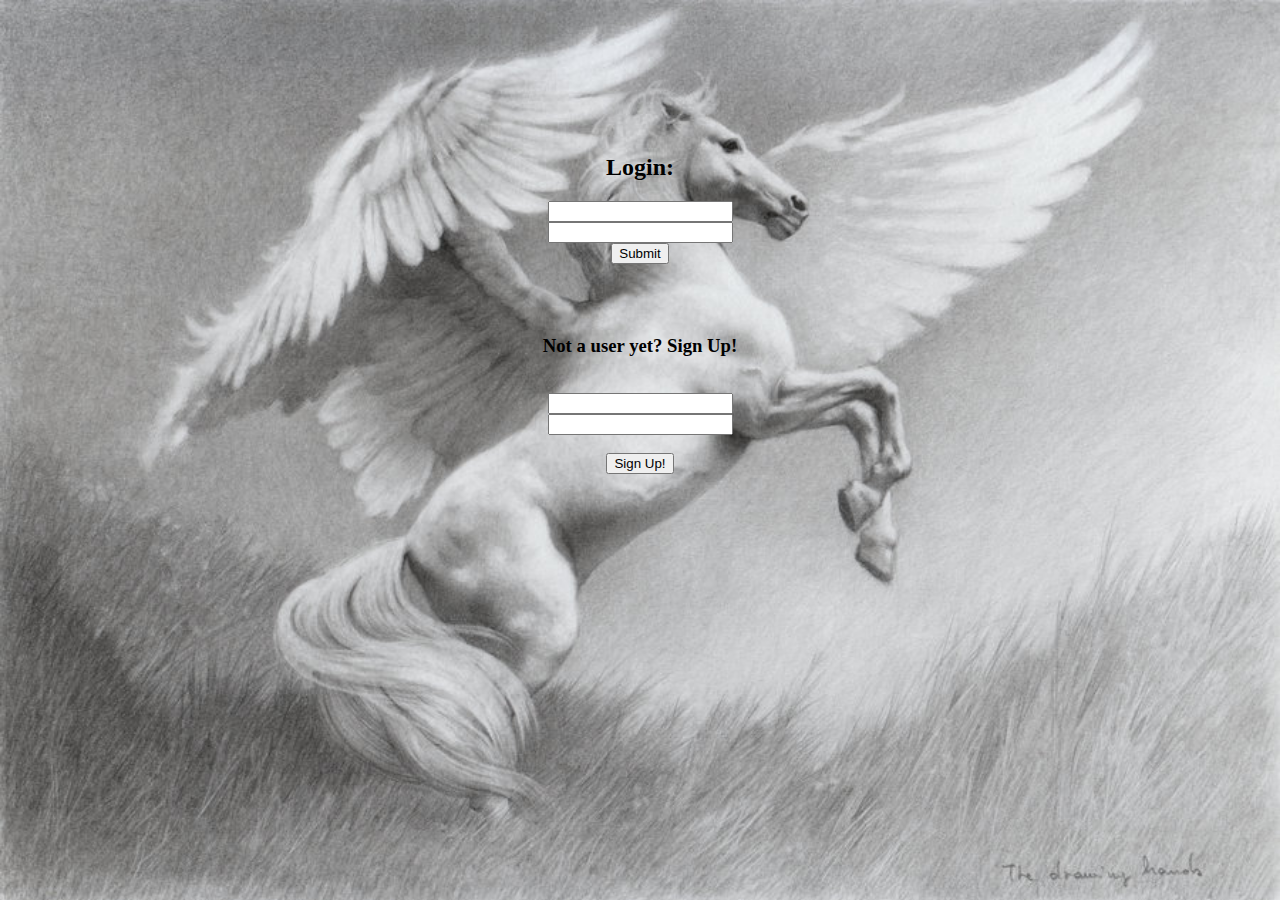
<file: project/index.html>
<html>
<title>Ashwa Racing</title>
<style>
body {background-image:url('bg1.jpg');
background-repeat:no-repeat;
  background-size: 100%;}

</style>
<center>
	<br><br><br><br><br><br><br>
<h2>Login:</h2>
</center>
<div align = "center">

<form action="login.php" method="post">
<input type = "text " name ="user"></input><br>
<input type = "password" name = "pass"></input><br>
<input type= "Submit" name ="Submit"></input>
</div>
</form>
<br><br>
<center>
<h3>Not a user yet? Sign Up!</h3>
</center> 
<form action="create.php" method ="post">
	<br>
	<div align="center">
	<input type="text" name ="user"></input>
	<br>
	<input type="password" name ="pass"></input>
	<br>
</div>
	<div align="center">

	<br>
	<input type="Submit" value = "Sign Up!"></input><br>
</div>
</html>
</file>
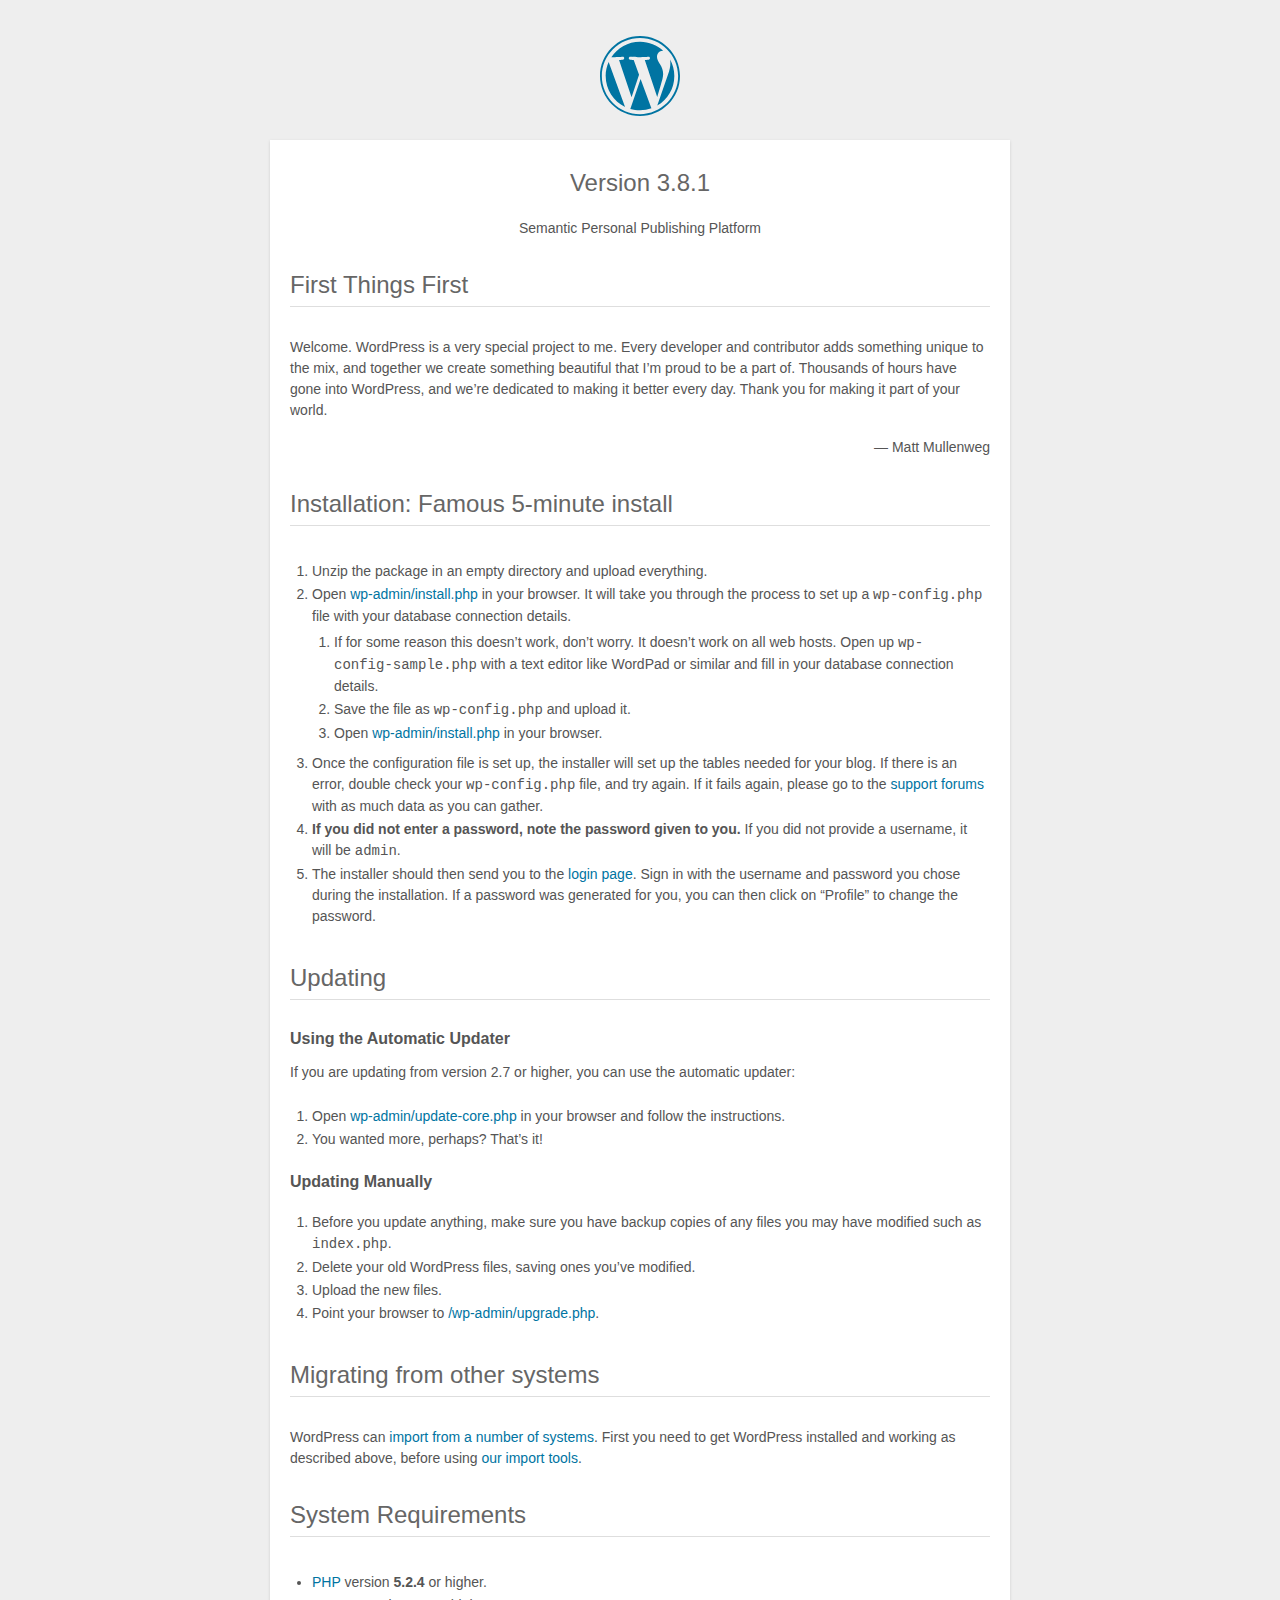
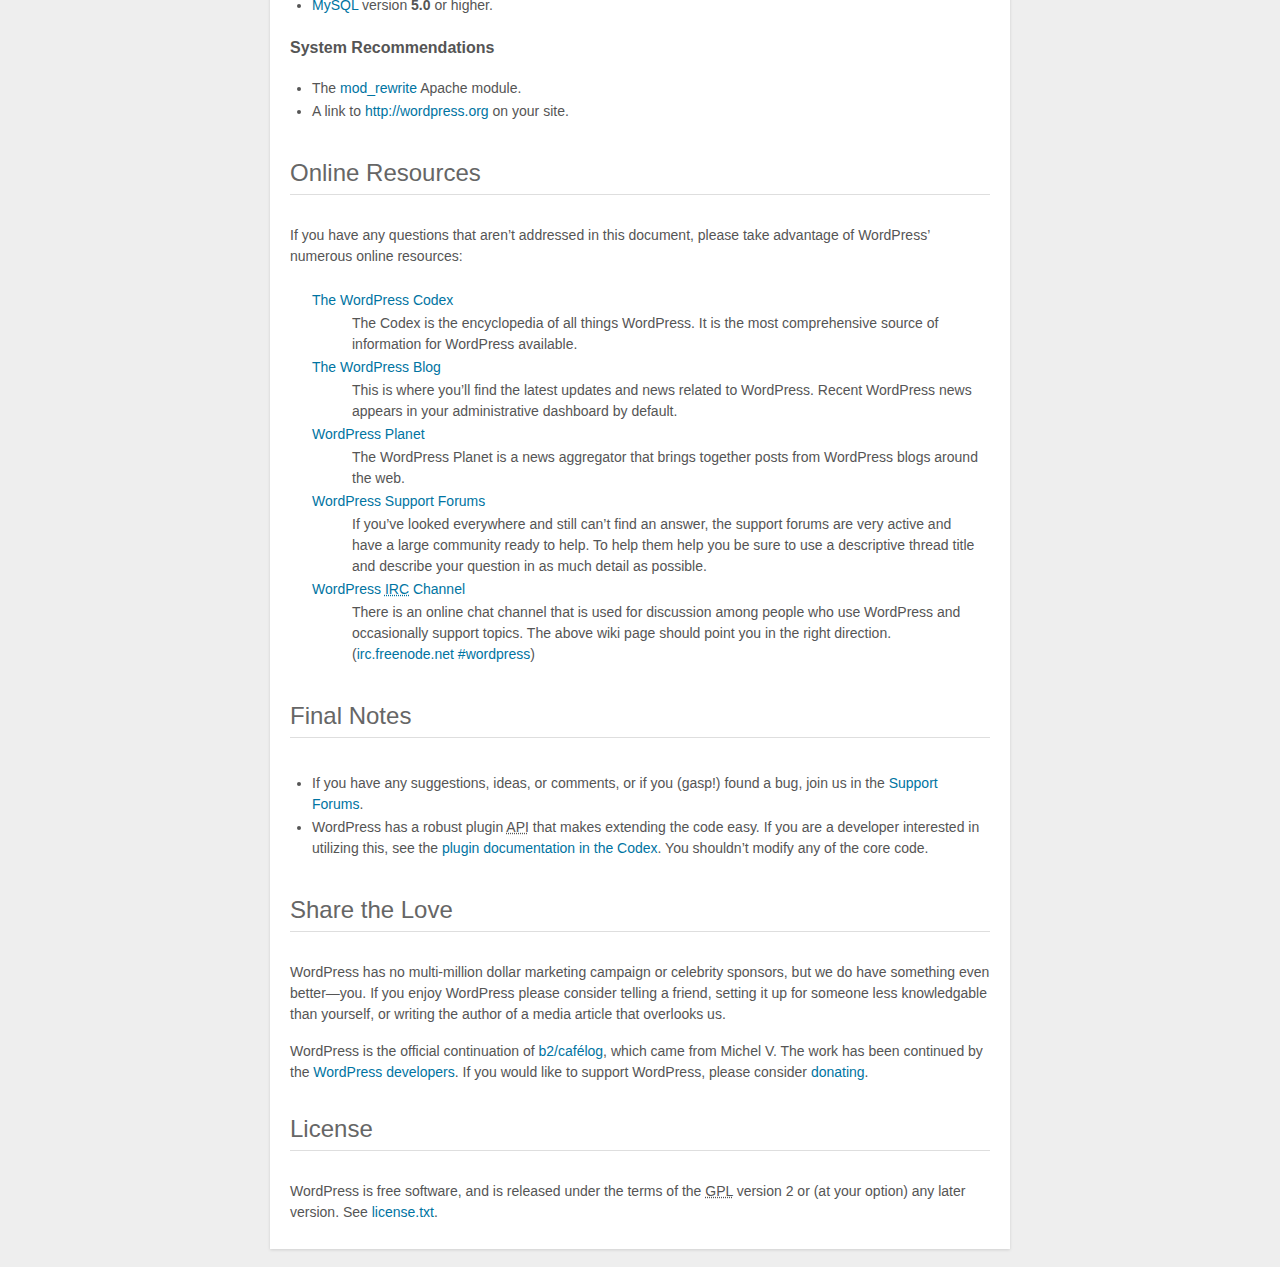
<file: project/readme.html>
<!DOCTYPE html>
<html>
<head>
	<meta name="viewport" content="width=device-width" />
	<meta http-equiv="Content-Type" content="text/html; charset=utf-8" />
	<title>WordPress &#8250; ReadMe</title>
	<link rel="stylesheet" href="wp-admin/css/install.css?ver=20100228" type="text/css" />
</head>
<body>
<h1 id="logo">
	<a href="http://wordpress.org/"><img alt="WordPress" src="wp-admin/images/wordpress-logo.png" /></a>
	<br /> Version 3.8.1
</h1>
<p style="text-align: center">Semantic Personal Publishing Platform</p>

<h1>First Things First</h1>
<p>Welcome. WordPress is a very special project to me. Every developer and contributor adds something unique to the mix, and together we create something beautiful that I&#8217;m proud to be a part of. Thousands of hours have gone into WordPress, and we&#8217;re dedicated to making it better every day. Thank you for making it part of your world.</p>
<p style="text-align: right">&#8212; Matt Mullenweg</p>

<h1>Installation: Famous 5-minute install</h1>
<ol>
	<li>Unzip the package in an empty directory and upload everything.</li>
	<li>Open <span class="file"><a href="wp-admin/install.php">wp-admin/install.php</a></span> in your browser. It will take you through the process to set up a <code>wp-config.php</code> file with your database connection details.
		<ol>
			<li>If for some reason this doesn&#8217;t work, don&#8217;t worry. It doesn&#8217;t work on all web hosts. Open up <code>wp-config-sample.php</code> with a text editor like WordPad or similar and fill in your database connection details.</li>
			<li>Save the file as <code>wp-config.php</code> and upload it.</li>
			<li>Open <span class="file"><a href="wp-admin/install.php">wp-admin/install.php</a></span> in your browser.</li>
		</ol>
	</li>
	<li>Once the configuration file is set up, the installer will set up the tables needed for your blog. If there is an error, double check your <code>wp-config.php</code> file, and try again. If it fails again, please go to the <a href="http://wordpress.org/support/" title="WordPress support">support forums</a> with as much data as you can gather.</li>
	<li><strong>If you did not enter a password, note the password given to you.</strong> If you did not provide a username, it will be <code>admin</code>.</li>
	<li>The installer should then send you to the <a href="wp-login.php">login page</a>. Sign in with the username and password you chose during the installation. If a password was generated for you, you can then click on &#8220;Profile&#8221; to change the password.</li>
</ol>

<h1>Updating</h1>
<h2>Using the Automatic Updater</h2>
<p>If you are updating from version 2.7 or higher, you can use the automatic updater:</p>
<ol>
	<li>Open <span class="file"><a href="wp-admin/update-core.php">wp-admin/update-core.php</a></span> in your browser and follow the instructions.</li>
	<li>You wanted more, perhaps? That&#8217;s it!</li>
</ol>

<h2>Updating Manually</h2>
<ol>
	<li>Before you update anything, make sure you have backup copies of any files you may have modified such as <code>index.php</code>.</li>
	<li>Delete your old WordPress files, saving ones you&#8217;ve modified.</li>
	<li>Upload the new files.</li>
	<li>Point your browser to <span class="file"><a href="wp-admin/upgrade.php">/wp-admin/upgrade.php</a>.</span></li>
</ol>

<h1>Migrating from other systems</h1>
<p>WordPress can <a href="http://codex.wordpress.org/Importing_Content">import from a number of systems</a>. First you need to get WordPress installed and working as described above, before using <a href="wp-admin/import.php" title="Import to WordPress">our import tools</a>.</p>

<h1>System Requirements</h1>
<ul>
	<li><a href="http://php.net/">PHP</a> version <strong>5.2.4</strong> or higher.</li>
	<li><a href="http://www.mysql.com/">MySQL</a> version <strong>5.0</strong> or higher.</li>
</ul>

<h2>System Recommendations</h2>
<ul>
	<li>The <a href="http://httpd.apache.org/docs/2.2/mod/mod_rewrite.html">mod_rewrite</a> Apache module.</li>
	<li>A link to <a href="http://wordpress.org/">http://wordpress.org</a> on your site.</li>
</ul>

<h1>Online Resources</h1>
<p>If you have any questions that aren&#8217;t addressed in this document, please take advantage of WordPress&#8217; numerous online resources:</p>
<dl>
	<dt><a href="http://codex.wordpress.org/">The WordPress Codex</a></dt>
		<dd>The Codex is the encyclopedia of all things WordPress. It is the most comprehensive source of information for WordPress available.</dd>
	<dt><a href="http://wordpress.org/news/">The WordPress Blog</a></dt>
		<dd>This is where you&#8217;ll find the latest updates and news related to WordPress. Recent WordPress news appears in your administrative dashboard by default.</dd>
	<dt><a href="http://planet.wordpress.org/">WordPress Planet</a></dt>
		<dd>The WordPress Planet is a news aggregator that brings together posts from WordPress blogs around the web.</dd>
	<dt><a href="http://wordpress.org/support/">WordPress Support Forums</a></dt>
		<dd>If you&#8217;ve looked everywhere and still can&#8217;t find an answer, the support forums are very active and have a large community ready to help. To help them help you be sure to use a descriptive thread title and describe your question in as much detail as possible.</dd>
	<dt><a href="http://codex.wordpress.org/IRC">WordPress <abbr title="Internet Relay Chat">IRC</abbr> Channel</a></dt>
		<dd>There is an online chat channel that is used for discussion among people who use WordPress and occasionally support topics. The above wiki page should point you in the right direction. (<a href="irc://irc.freenode.net/wordpress">irc.freenode.net #wordpress</a>)</dd>
</dl>

<h1>Final Notes</h1>
<ul>
	<li>If you have any suggestions, ideas, or comments, or if you (gasp!) found a bug, join us in the <a href="http://wordpress.org/support/">Support Forums</a>.</li>
	<li>WordPress has a robust plugin <abbr title="application programming interface">API</abbr> that makes extending the code easy. If you are a developer interested in utilizing this, see the <a href="http://codex.wordpress.org/Plugin_API" title="WordPress plugin API">plugin documentation in the Codex</a>. You shouldn&#8217;t modify any of the core code.</li>
</ul>

<h1>Share the Love</h1>
<p>WordPress has no multi-million dollar marketing campaign or celebrity sponsors, but we do have something even better&#8212;you. If you enjoy WordPress please consider telling a friend, setting it up for someone less knowledgable than yourself, or writing the author of a media article that overlooks us.</p>

<p>WordPress is the official continuation of <a href="http://cafelog.com/">b2/caf&#233;log</a>, which came from Michel V. The work has been continued by the <a href="http://wordpress.org/about/">WordPress developers</a>. If you would like to support WordPress, please consider <a href="http://wordpress.org/donate/" title="Donate to WordPress">donating</a>.</p>

<h1>License</h1>
<p>WordPress is free software, and is released under the terms of the <abbr title="GNU General Public License">GPL</abbr> version 2 or (at your option) any later version. See <a href="license.txt">license.txt</a>.</p>

</body>
</html>
</file>
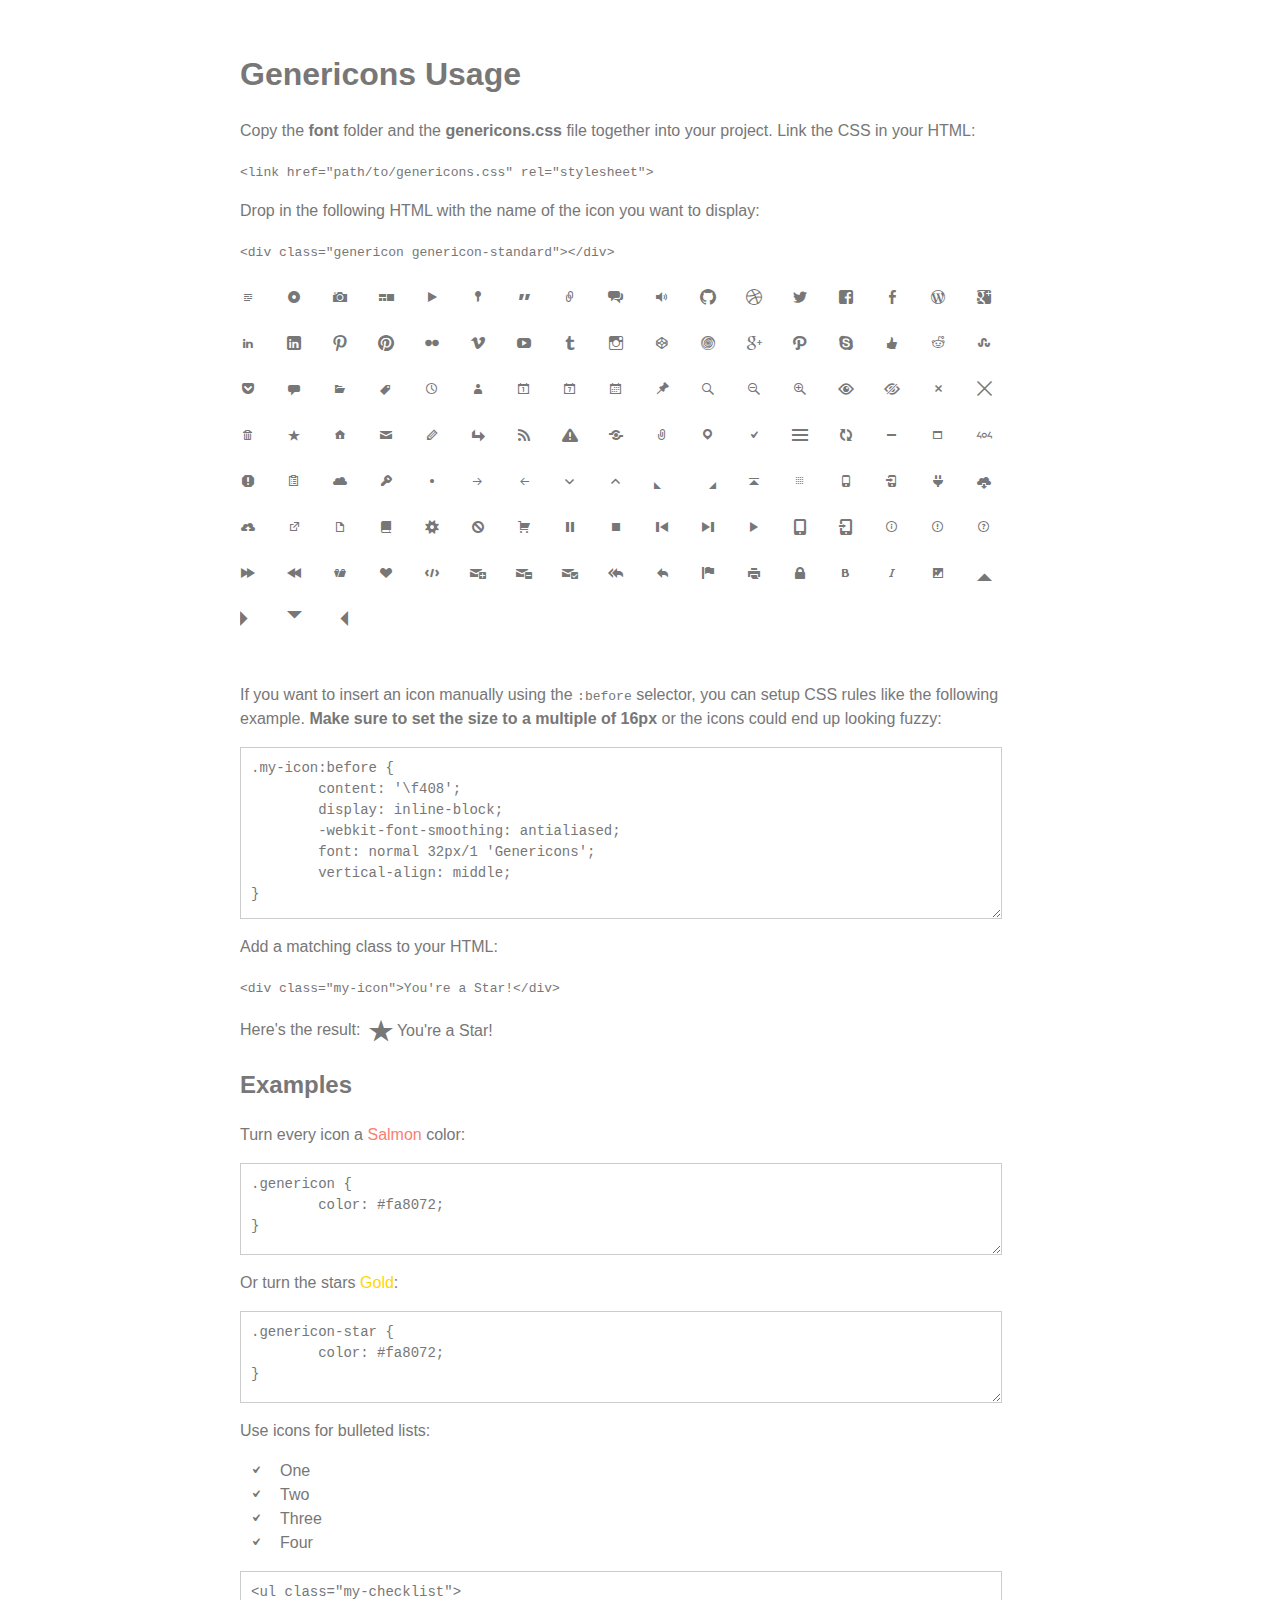
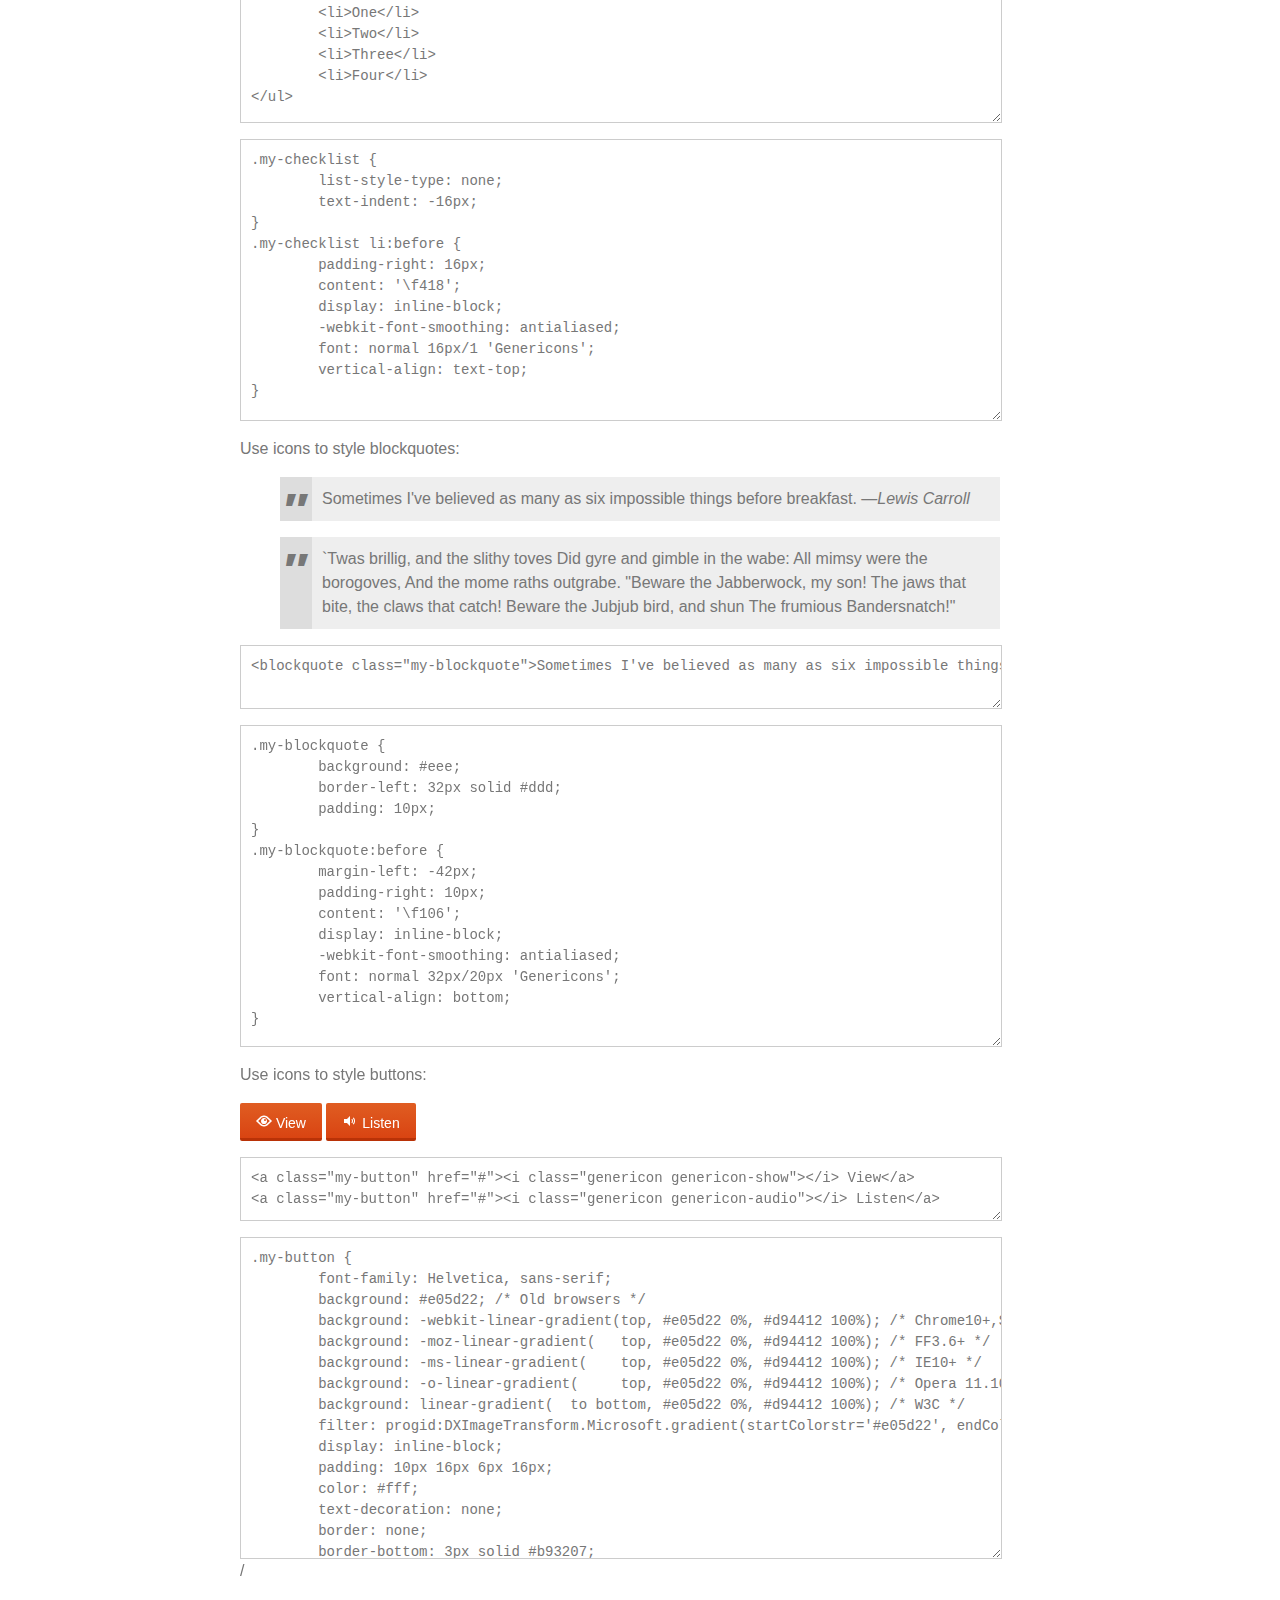
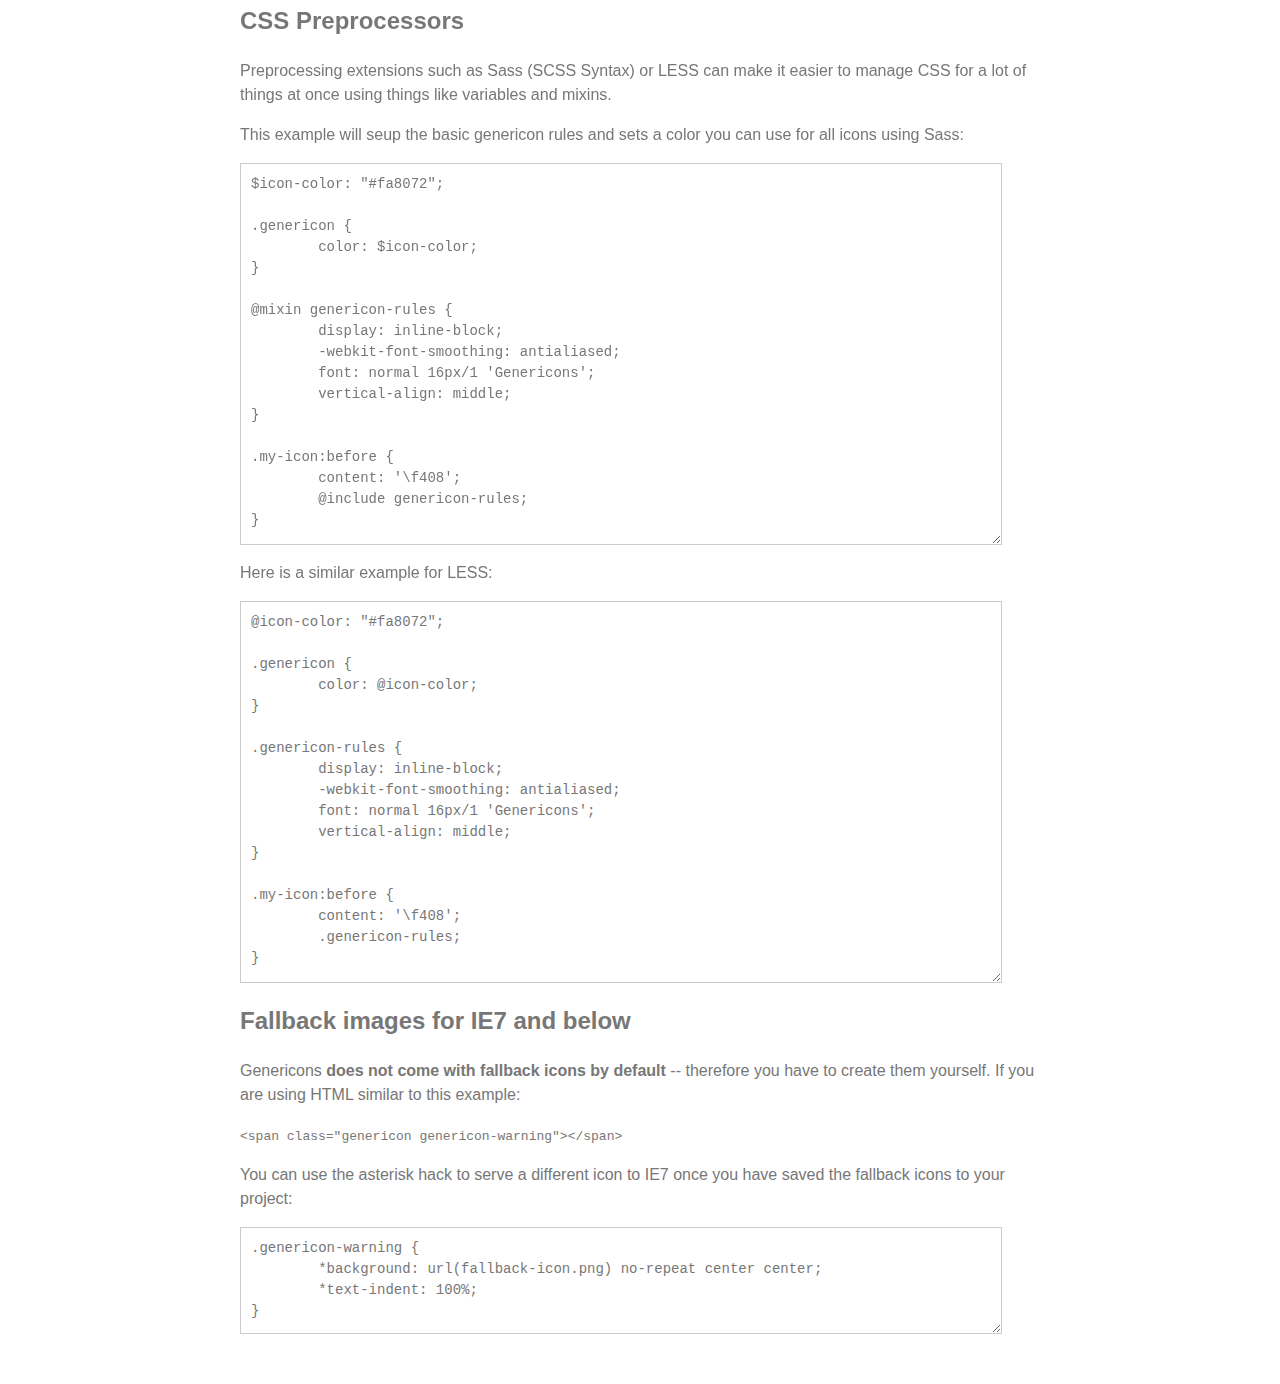
<file: project/wp-content/themes/twentyfourteen/genericons/example.html>
<!DOCTYPE html>
<html dir="ltr" lang="en">
<head>
<title>Genericons</title>
<link rel="stylesheet" href="genericons.css">
<style type="text/css">
body {
	font-family: sans-serif;
	line-height: 1.5;
	width: 800px;
	margin: 50px auto;
	color: #777;
	background: white;
}
.icons {
	overflow: hidden;
	padding: 10px 0;
}
.icons div {
	cursor: pointer;
	float: left;
	margin: 0 30px 30px 0;
}
.icons:hover div {
	background: #f7f7f7;
}
.code {
        display: block;
        font: 14px/1.5 monospace;
        width: 740px;
        white-space: pre;
        border: 1px solid #ccc;
        padding: 10px;
        color: #777;
        overflow: auto;
}
.my-icon:before {
	content: '\f408';
        display: inline-block;
        -webkit-font-smoothing: antialiased;
        font: normal 32px/1 'Genericons';
        vertical-align: middle;
}
/* For the Examples */
.my-checklist {
	list-style-type: none;
	text-indent: -16px;
}
.my-checklist li:before {
	padding-right: 16px;
	content: '\f418';
        display: inline-block;
        -webkit-font-smoothing: antialiased;
        font: normal 16px/1 'Genericons';
        vertical-align: text-top;
}
.my-blockquote {
	background: #eee;
	border-left: 32px solid #ddd;
	padding: 10px;
}
.my-blockquote:before {
	margin-left: -42px;
	padding-right: 10px;
        content: '\f106';
        display: inline-block;
        -webkit-font-smoothing: antialiased;
        font: normal 32px/20px 'Genericons';
        vertical-align: bottom;
}
.my-button {
	font-family: Helvetica, sans-serif;
	font-size: 14px;
	background: #e05d22; /* Old browsers */
	background: -webkit-linear-gradient(top, #e05d22 0%, #d94412 100%); /* Chrome10+,Safari5.1+ */
	background: -moz-linear-gradient(   top, #e05d22 0%, #d94412 100%); /* FF3.6+ */
	background: -ms-linear-gradient(    top, #e05d22 0%, #d94412 100%); /* IE10+ */
	background: -o-linear-gradient(     top, #e05d22 0%, #d94412 100%); /* Opera 11.10+ */
	background: linear-gradient(  to bottom, #e05d22 0%, #d94412 100%); /* W3C */
	filter: progid:DXImageTransform.Microsoft.gradient(startColorstr='#e05d22', endColorstr='#d94412', GradientType=0); /* IE6-9 */
	display: inline-block;
	padding: 10px 16px 4px 16px;
	color: #fff;
	text-decoration: none;
	border: none;
	border-bottom: 3px solid #b93207;
	border-radius: 2px;
}
.my-button:hover,
.my-button:focus {
	background: #ed6a31; /* Old browsers */
	background: -webkit-linear-gradient(top, #ed6a31 0%, #e55627 100%); /* Chrome10+,Safari5.1+ */
	background: -moz-linear-gradient(   top, #ed6a31 0%, #e55627 100%); /* FF3.6+ */
	background: -ms-linear-gradient(    top, #ed6a31 0%, #e55627 100%); /* IE10+ */
	background: -o-linear-gradient(     top, #ed6a31 0%, #e55627 100%); /* Opera 11.10+ */
	background: linear-gradient(  to bottom, #ed6a31 0%, #e55627 100%); /* W3C */
	filter: progid:DXImageTransform.Microsoft.gradient(startColorstr='#ed6a31', endColorstr='#e55627', GradientType=0); /* IE6-9 */
	outline: none;
}
.my-button:active {
	background: #d94412; /* Old browsers */
	background: -webkit-linear-gradient(top, #d94412 0%, #e05d22 100%); /* Chrome10+,Safari5.1+ */
	background: -moz-linear-gradient(   top, #d94412 0%, #e05d22 100%); /* FF3.6+ */
	background: -ms-linear-gradient(    top, #d94412 0%, #e05d22 100%); /* IE10+ */
	background: -o-linear-gradient(     top, #d94412 0%, #e05d22 100%); /* Opera 11.10+ */
	background: linear-gradient(  to bottom, #d94412 0%, #e05d22 100%); /* W3C */
	filter: progid:DXImageTransform.Microsoft.gradient(startColorstr='#d94412', endColorstr='#e05d22', GradientType=0); /* IE6-9 */
	border: none;
	border-top: 3px solid #b93207;
	padding: 6px 16px 7px 16px;
}
</style>
</head>
<body>

<div class="section">

	<h1>Genericons Usage</h1>

	<p>Copy the <strong>font</strong> folder and the <strong>genericons.css</strong> file together into your project. Link the CSS in your HTML:</p>

	<p><code>&lt;link href="path/to/genericons.css" rel="stylesheet"&gt;</code></p>

	<p>Drop in the following HTML with the name of the icon you want to display:</p>

	<p><code>&lt;div class="genericon genericon-standard"&gt;&lt;/div&gt;</code></p>

	<div class="icons">
	
		<!-- post formats -->
		<div alt="f100" class="genericon genericon-standard"></div>
		<div alt="f101" class="genericon genericon-aside"></div>
		<div alt="f102" class="genericon genericon-image"></div>
		<div alt="f103" class="genericon genericon-gallery"></div>
		<div alt="f104" class="genericon genericon-video"></div>
		<div alt="f105" class="genericon genericon-status"></div>
		<div alt="f106" class="genericon genericon-quote"></div>
		<div alt="f107" class="genericon genericon-link"></div>
		<div alt="f108" class="genericon genericon-chat"></div>
		<div alt="f109" class="genericon genericon-audio"></div>

		<!-- social icons -->
		<div alt="f200" class="genericon genericon-github"></div>
		<div alt="f201" class="genericon genericon-dribbble"></div>
		<div alt="f202" class="genericon genericon-twitter"></div>
		<div alt="f203" class="genericon genericon-facebook"></div>
		<div alt="f204" class="genericon genericon-facebook-alt"></div>
		<div alt="f205" class="genericon genericon-wordpress"></div>
		<div alt="f206" class="genericon genericon-googleplus"></div>
		<div alt="f207" class="genericon genericon-linkedin"></div>
		<div alt="f208" class="genericon genericon-linkedin-alt"></div>
		<div alt="f209" class="genericon genericon-pinterest"></div>
		<div alt="f210" class="genericon genericon-pinterest-alt"></div>
		<div alt="f211" class="genericon genericon-flickr"></div>
		<div alt="f212" class="genericon genericon-vimeo"></div>
		<div alt="f213" class="genericon genericon-youtube"></div>
		<div alt="f214" class="genericon genericon-tumblr"></div>
		<div alt="f215" class="genericon genericon-instagram"></div>
		<div alt="f216" class="genericon genericon-codepen"></div>
		<div alt="f217" class="genericon genericon-polldaddy"></div>
		<div alt="f218" class="genericon genericon-googleplus-alt"></div>
		<div alt="f219" class="genericon genericon-path"></div>
		<div alt="f220" class="genericon genericon-skype"></div>
		<div alt="f221" class="genericon genericon-digg"></div>
		<div alt="f222" class="genericon genericon-reddit"></div>
		<div alt="f223" class="genericon genericon-stumbleupon"></div>
		<div alt="f224" class="genericon genericon-pocket"></div>

		<!-- meta icons -->
		<div alt="f300" class="genericon genericon-comment"></div>
		<div alt="f301" class="genericon genericon-category"></div>
		<div alt="f302" class="genericon genericon-tag"></div>
		<div alt="f303" class="genericon genericon-time"></div>
		<div alt="f304" class="genericon genericon-user"></div>
		<div alt="f305" class="genericon genericon-day"></div>
		<div alt="f306" class="genericon genericon-week"></div>
		<div alt="f307" class="genericon genericon-month"></div>
		<div alt="f308" class="genericon genericon-pinned"></div>

		<!-- other icons -->
		<div alt="f400" class="genericon genericon-search"></div>
		<div alt="f401" class="genericon genericon-unzoom"></div>
		<div alt="f402" class="genericon genericon-zoom"></div>
		<div alt="f403" class="genericon genericon-show"></div>
		<div alt="f404" class="genericon genericon-hide"></div>
		<div alt="f405" class="genericon genericon-close"></div>
		<div alt="f406" class="genericon genericon-close-alt"></div>
		<div alt="f407" class="genericon genericon-trash"></div>
		<div alt="f408" class="genericon genericon-star"></div>
		<div alt="f409" class="genericon genericon-home"></div>
		<div alt="f410" class="genericon genericon-mail"></div>
		<div alt="f411" class="genericon genericon-edit"></div>
		<div alt="f412" class="genericon genericon-reply"></div>
		<div alt="f413" class="genericon genericon-feed"></div>
		<div alt="f414" class="genericon genericon-warning"></div>
		<div alt="f415" class="genericon genericon-share"></div>
		<div alt="f416" class="genericon genericon-attachment"></div>
		<div alt="f417" class="genericon genericon-location"></div>
		<div alt="f418" class="genericon genericon-checkmark"></div>
		<div alt="f419" class="genericon genericon-menu"></div>
		<div alt="f420" class="genericon genericon-refresh"></div>
		<div alt="f421" class="genericon genericon-minimize"></div>
		<div alt="f422" class="genericon genericon-maximize"></div>
		<div alt="f423" class="genericon genericon-404"></div>
		<div alt="f424" class="genericon genericon-spam"></div>
		<div alt="f425" class="genericon genericon-summary"></div>
		<div alt="f426" class="genericon genericon-cloud"></div>
		<div alt="f427" class="genericon genericon-key"></div>
		<div alt="f428" class="genericon genericon-dot"></div>
		<div alt="f429" class="genericon genericon-next"></div>
		<div alt="f430" class="genericon genericon-previous"></div>
		<div alt="f431" class="genericon genericon-expand"></div>
		<div alt="f432" class="genericon genericon-collapse"></div>
		<div alt="f433" class="genericon genericon-dropdown"></div>
		<div alt="f434" class="genericon genericon-dropdown-left"></div>
		<div alt="f435" class="genericon genericon-top"></div>
		<div alt="f436" class="genericon genericon-draggable"></div>
		<div alt="f437" class="genericon genericon-phone"></div>
		<div alt="f438" class="genericon genericon-send-to-phone"></div>
		<div alt="f439" class="genericon genericon-plugin"></div>
		<div alt="f440" class="genericon genericon-cloud-download"></div>
		<div alt="f441" class="genericon genericon-cloud-upload"></div>
		<div alt="f442" class="genericon genericon-external"></div>
		<div alt="f443" class="genericon genericon-document"></div>
		<div alt="f444" class="genericon genericon-book"></div>
		<div alt="f445" class="genericon genericon-cog"></div>
		<div alt="f446" class="genericon genericon-unapprove"></div>
		<div alt="f447" class="genericon genericon-cart"></div>
		<div alt="f448" class="genericon genericon-pause"></div>
		<div alt="f449" class="genericon genericon-stop"></div>
		<div alt="f450" class="genericon genericon-skip-back"></div>
		<div alt="f451" class="genericon genericon-skip-ahead"></div>
		<div alt="f452" class="genericon genericon-play"></div>
		<div alt="f453" class="genericon genericon-tablet"></div>
		<div alt="f454" class="genericon genericon-send-to-tablet"></div>
		<div alt="f455" class="genericon genericon-info"></div>
		<div alt="f456" class="genericon genericon-notice"></div>
		<div alt="f457" class="genericon genericon-help"></div>
		<div alt="f458" class="genericon genericon-fastforward"></div>
		<div alt="f459" class="genericon genericon-rewind"></div>
		<div alt="f460" class="genericon genericon-portfolio"></div>
		<div alt="f461" class="genericon genericon-heart"></div>
		<div alt="f462" class="genericon genericon-code"></div>
		<div alt="f463" class="genericon genericon-subscribe"></div>
		<div alt="f464" class="genericon genericon-unsubscribe"></div>
		<div alt="f465" class="genericon genericon-subscribed"></div>
		<div alt="f466" class="genericon genericon-reply-alt"></div>
		<div alt="f467" class="genericon genericon-reply-single"></div>
		<div alt="f468" class="genericon genericon-flag"></div>
		<div alt="f469" class="genericon genericon-print"></div>
		<div alt="f470" class="genericon genericon-lock"></div>
		<div alt="f471" class="genericon genericon-bold"></div>
		<div alt="f472" class="genericon genericon-italic"></div>
		<div alt="f473" class="genericon genericon-picture"></div>

		<!-- generic shapes -->
		<div alt="f500" class="genericon genericon-uparrow"></div>
		<div alt="f501" class="genericon genericon-rightarrow"></div>
		<div alt="f502" class="genericon genericon-downarrow"></div>
		<div alt="f503" class="genericon genericon-leftarrow"></div>

	</div>

	<p>If you want to insert an icon manually using the <code>:before</code> selector, you can setup CSS rules like the following example. <strong>Make sure to set the size to a multiple of 16px</strong> or the icons could end up looking fuzzy:</p>

<p><textarea class="code" style="min-height: 150px;" onclick="select();">.my-icon:before {
	content: '\f408';
        display: inline-block;
        -webkit-font-smoothing: antialiased;
        font: normal 32px/1 'Genericons';
        vertical-align: middle;
}</textarea></p>

	<p>Add a matching class to your HTML:</p>

	<p><code>&lt;div class="my-icon"&gt;You're a Star!&lt;/div&gt;</code></p>

	<p>Here's the result: <span class="my-icon">You're a Star!</span></p>

	<h2>Examples</h2>

	<p>Turn every icon a <span style="color: #fa8072;">Salmon</span> color:</p>

<p><textarea class="code" style="min-height: 70px" onclick="select();">
.genericon {
	color: #fa8072;
}</textarea></p>

	<p>Or turn the stars <span style="color: #ffd700;">Gold</span>:</p>

<p><textarea class="code" style="min-height: 70px" onclick="select();">
.genericon-star {
	color: #fa8072;
}</textarea></p>

	<p>Use icons for bulleted lists:</p>

	<ul class="my-checklist">
		<li>One</li>
		<li>Two</li>
		<li>Three</li>
		<li>Four</li>
	</ul>

<p><textarea class="code" style="min-height: 130px" onclick="select();">
<ul class="my-checklist">
	<li>One</li>
	<li>Two</li>
	<li>Three</li>
	<li>Four</li>
</ul></textarea></p>

<p><textarea class="code" style="min-height: 260px;" onclick="select();">
.my-checklist {
	list-style-type: none;
	text-indent: -16px;
}
.my-checklist li:before {
	padding-right: 16px;
	content: '\f418';
        display: inline-block;
        -webkit-font-smoothing: antialiased;
        font: normal 16px/1 'Genericons';
        vertical-align: text-top;
}</textarea></p>

	<p>Use icons to style blockquotes:</p>

	<blockquote class="my-blockquote">Sometimes I've believed as many as six impossible things before breakfast. &mdash;<em>Lewis Carroll</em></blockquote>
	<blockquote class="my-blockquote">`Twas brillig, and the slithy toves Did gyre and gimble in the wabe: All mimsy were the borogoves, And the mome raths outgrabe. "Beware the Jabberwock, my son!  The jaws that bite, the claws that catch!  Beware the Jubjub bird, and shun The frumious Bandersnatch!"</blockquote>

<p><textarea class="code" style="min-height: 40px;" onclick="select();"><blockquote class="my-blockquote">Sometimes I've believed as many as six impossible things before breakfast. &mdash;<em>Lewis Carroll</em></blockquote></textarea></p>

<p><textarea class="code" style="min-height: 300px;" onclick="select();">
.my-blockquote {
	background: #eee;
	border-left: 32px solid #ddd;
	padding: 10px;
}
.my-blockquote:before {
	margin-left: -42px;
	padding-right: 10px;
        content: '\f106';
        display: inline-block;
        -webkit-font-smoothing: antialiased;
        font: normal 32px/20px 'Genericons';
        vertical-align: bottom;
} </textarea></p>

	<p>Use icons to style buttons:</p>

	<a class="my-button" href="javascript:void()"><i class="genericon genericon-show"></i> View</a>
	<a class="my-button" href="javascript:void()"><i class="genericon genericon-audio"></i> Listen</a>

<p><textarea class="code" style="min-height: 40px;" onclick="select();"><a class="my-button" href="#"><i class="genericon genericon-show"></i> View</a>
<a class="my-button" href="#"><i class="genericon genericon-audio"></i> Listen</a></textarea></p>

<p><textarea class="code" style="min-height: 300px;" onclick="select();">
.my-button {
	font-family: Helvetica, sans-serif;
	background: #e05d22; /* Old browsers */
	background: -webkit-linear-gradient(top, #e05d22 0%, #d94412 100%); /* Chrome10+,Safari5.1+ */
	background: -moz-linear-gradient(   top, #e05d22 0%, #d94412 100%); /* FF3.6+ */
	background: -ms-linear-gradient(    top, #e05d22 0%, #d94412 100%); /* IE10+ */
	background: -o-linear-gradient(     top, #e05d22 0%, #d94412 100%); /* Opera 11.10+ */
	background: linear-gradient(  to bottom, #e05d22 0%, #d94412 100%); /* W3C */
	filter: progid:DXImageTransform.Microsoft.gradient(startColorstr='#e05d22', endColorstr='#d94412', GradientType=0); /* IE6-9 */
	display: inline-block;
	padding: 10px 16px 6px 16px;
	color: #fff;
	text-decoration: none;
	border: none;
	border-bottom: 3px solid #b93207;
	border-radius: 2px;
}

.my-button:hover,
.my-button:focus {
	background: #ed6a31; /* Old browsers */
	background: -webkit-linear-gradient(top, #ed6a31 0%, #e55627 100%); /* Chrome10+,Safari5.1+ */
	background: -moz-linear-gradient(   top, #ed6a31 0%, #e55627 100%); /* FF3.6+ */
	background: -ms-linear-gradient(    top, #ed6a31 0%, #e55627 100%); /* IE10+ */
	background: -o-linear-gradient(     top, #ed6a31 0%, #e55627 100%); /* Opera 11.10+ */
	background: linear-gradient(  to bottom, #ed6a31 0%, #e55627 100%); /* W3C */
	filter: progid:DXImageTransform.Microsoft.gradient(startColorstr='#ed6a31', endColorstr='#e55627', GradientType=0); /* IE6-9 */
	outline: none;
}

.my-button:active {
	background: #d94412; /* Old browsers */
	background: -webkit-linear-gradient(top, #d94412 0%, #e05d22 100%); /* Chrome10+,Safari5.1+ */
	background: -moz-linear-gradient(   top, #d94412 0%, #e05d22 100%); /* FF3.6+ */
	background: -ms-linear-gradient(    top, #d94412 0%, #e05d22 100%); /* IE10+ */
	background: -o-linear-gradient(     top, #d94412 0%, #e05d22 100%); /* Opera 11.10+ */
	background: linear-gradient(  to bottom, #d94412 0%, #e05d22 100%); /* W3C */
	filter: progid:DXImageTransform.Microsoft.gradient(startColorstr='#d94412', endColorstr='#e05d22', GradientType=0); /* IE6-9 */
	border: none;
	border-top: 3px solid #b93207;
	padding: 6px 16px 10px 16px;
}</textarea>/</p>

	<h2>CSS Preprocessors</h2>

	<p>Preprocessing extensions such as Sass (SCSS Syntax) or LESS</a> can make it easier to manage CSS for a lot of things at once using things like variables and mixins.</p>

	<p>This example will seup the basic genericon rules and sets a color you can use for all icons using Sass:</p>

<p><textarea class="code" style="min-height: 360px;" onclick="select();">$icon-color: "#fa8072";

.genericon {
        color: $icon-color;
}

@mixin genericon-rules {
        display: inline-block;
        -webkit-font-smoothing: antialiased;
        font: normal 16px/1 'Genericons';
        vertical-align: middle;
}

.my-icon:before {
	content: '\f408';
        @include genericon-rules;
}</textarea></p>

	<p>Here is a similar example for LESS:</p>

<p><textarea class="code" style="min-height: 360px;" onclick="select();">@icon-color: "#fa8072";

.genericon {
        color: @icon-color;
}

.genericon-rules {
        display: inline-block;
        -webkit-font-smoothing: antialiased;
        font: normal 16px/1 'Genericons';
        vertical-align: middle;
}

.my-icon:before {
	content: '\f408';
        .genericon-rules;
}</textarea></p>

	<h2>Fallback images for IE7 and below</h2>

	<p>Genericons <strong>does not come with fallback icons by default</strong> -- therefore you have to create them yourself. If you are using HTML similar to this example:

	<p><code>&lt;span class="genericon genericon-warning"&gt;&lt;/span&gt;</code></p>

	<p>You can use the asterisk hack to serve a different icon to IE7 once you have saved the fallback icons to your project:</p>

<textarea class="code" style="min-height: 85px;" onclick="select();">.genericon-warning {
        *background: url(fallback-icon.png) no-repeat center center;
        *text-indent: 100%;
}</textarea>

</div>

</body>
</html>
</file>
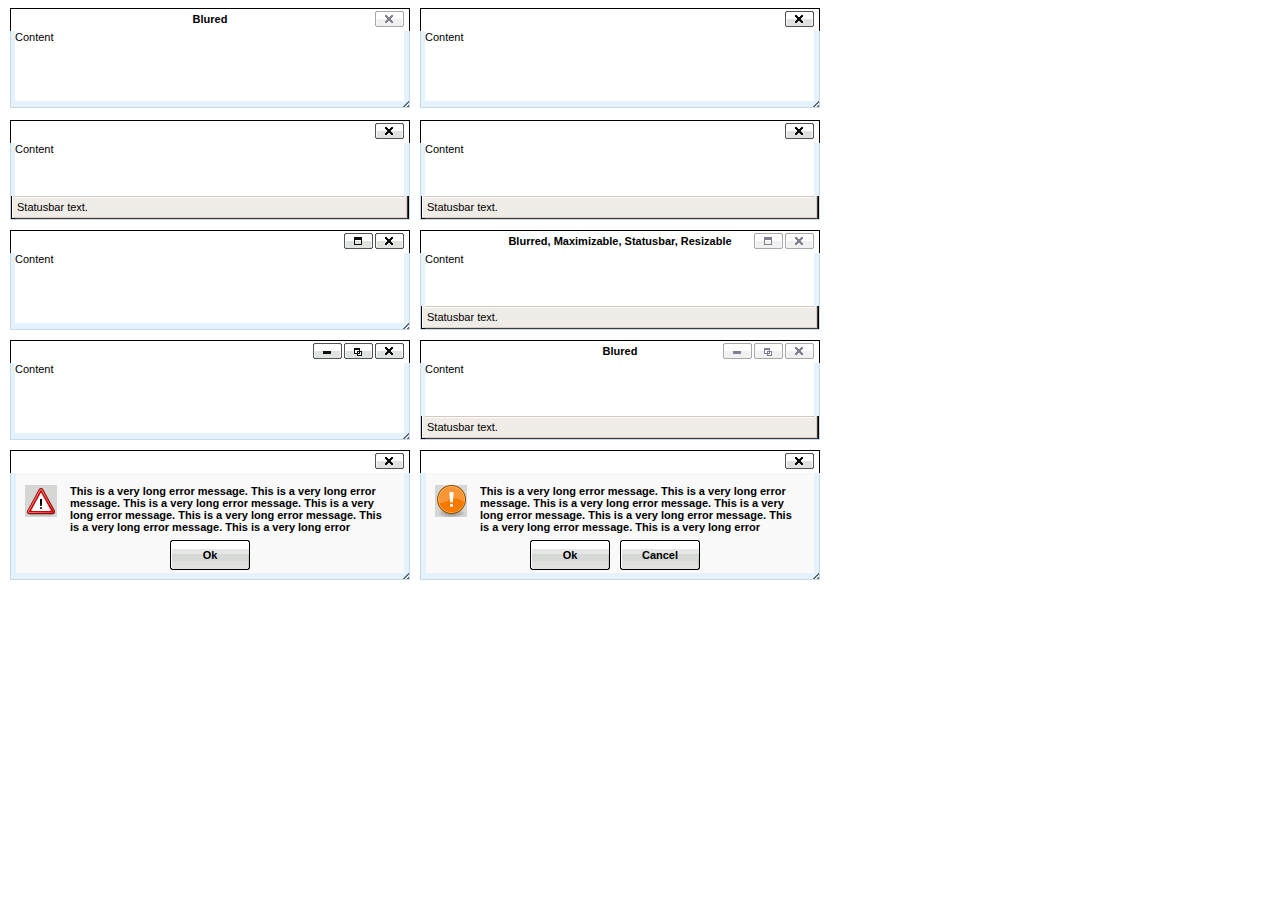
<file: project/wp-includes/js/tinymce/plugins/inlinepopups/template.htm>
<!-- <!DOCTYPE html PUBLIC "-//W3C//DTD XHTML 1.0 Strict//EN" "http://www.w3.org/TR/xhtml1/DTD/xhtml1-strict.dtd"> -->
<html xmlns="http://www.w3.org/1999/xhtml">
<head>
<title>Template for dialogs</title>
<link rel="stylesheet" type="text/css" href="skins/clearlooks2/window.css?ver=359-20131010" />
</head>
<body>

<div class="mceEditor">
	<div class="clearlooks2" style="width:400px; height:100px; left:10px;">
		<div class="mceWrapper">
			<div class="mceTop">
				<div class="mceLeft"></div>
				<div class="mceCenter"></div>
				<div class="mceRight"></div>
				<span>Blured</span>
			</div>

			<div class="mceMiddle">
				<div class="mceLeft"></div>
				<span>Content</span>
				<div class="mceRight"></div>
			</div>

			<div class="mceBottom">
				<div class="mceLeft"></div>
				<div class="mceCenter"></div>
				<div class="mceRight"></div>
				<span>Statusbar text.</span>
			</div>

			<a class="mceMove" href="#"></a>
			<a class="mceMin" href="#"></a>
			<a class="mceMax" href="#"></a>
			<a class="mceMed" href="#"></a>
			<a class="mceClose" href="#"></a>
			<a class="mceResize mceResizeN" href="#"></a>
			<a class="mceResize mceResizeS" href="#"></a>
			<a class="mceResize mceResizeW" href="#"></a>
			<a class="mceResize mceResizeE" href="#"></a>
			<a class="mceResize mceResizeNW" href="#"></a>
			<a class="mceResize mceResizeNE" href="#"></a>
			<a class="mceResize mceResizeSW" href="#"></a>
			<a class="mceResize mceResizeSE" href="#"></a>
		</div>
	</div>

	<div class="clearlooks2" style="width:400px; height:100px; left:420px;">
		<div class="mceWrapper mceMovable mceFocus">
			<div class="mceTop">
				<div class="mceLeft"></div>
				<div class="mceCenter"></div>
				<div class="mceRight"></div>
				<span>Focused</span>
			</div>

			<div class="mceMiddle">
				<div class="mceLeft"></div>
				<span>Content</span>
				<div class="mceRight"></div>
			</div>

			<div class="mceBottom">
				<div class="mceLeft"></div>
				<div class="mceCenter"></div>
				<div class="mceRight"></div>
				<span>Statusbar text.</span>
			</div>

			<a class="mceMove" href="#"></a>
			<a class="mceMin" href="#"></a>
			<a class="mceMax" href="#"></a>
			<a class="mceMed" href="#"></a>
			<a class="mceClose" href="#"></a>
			<a class="mceResize mceResizeN" href="#"></a>
			<a class="mceResize mceResizeS" href="#"></a>
			<a class="mceResize mceResizeW" href="#"></a>
			<a class="mceResize mceResizeE" href="#"></a>
			<a class="mceResize mceResizeNW" href="#"></a>
			<a class="mceResize mceResizeNE" href="#"></a>
			<a class="mceResize mceResizeSW" href="#"></a>
			<a class="mceResize mceResizeSE" href="#"></a>
		</div>
	</div>

	<div class="clearlooks2" style="width:400px; height:100px; left:10px; top:120px;">
		<div class="mceWrapper mceMovable mceFocus mceStatusbar">
			<div class="mceTop">
				<div class="mceLeft"></div>
				<div class="mceCenter"></div>
				<div class="mceRight"></div>
				<span>Statusbar</span>
			</div>

			<div class="mceMiddle">
				<div class="mceLeft"></div>
				<span>Content</span>
				<div class="mceRight"></div>
			</div>

			<div class="mceBottom">
				<div class="mceLeft"></div>
				<div class="mceCenter"></div>
				<div class="mceRight"></div>
				<span>Statusbar text.</span>
			</div>

			<a class="mceMove" href="#"></a>
			<a class="mceMin" href="#"></a>
			<a class="mceMax" href="#"></a>
			<a class="mceMed" href="#"></a>
			<a class="mceClose" href="#"></a>
			<a class="mceResize mceResizeN" href="#"></a>
			<a class="mceResize mceResizeS" href="#"></a>
			<a class="mceResize mceResizeW" href="#"></a>
			<a class="mceResize mceResizeE" href="#"></a>
			<a class="mceResize mceResizeNW" href="#"></a>
			<a class="mceResize mceResizeNE" href="#"></a>
			<a class="mceResize mceResizeSW" href="#"></a>
			<a class="mceResize mceResizeSE" href="#"></a>
		</div>
	</div>

	<div class="clearlooks2" style="width:400px; height:100px; left:420px; top:120px;">
		<div class="mceWrapper mceMovable mceFocus mceStatusbar mceResizable">
			<div class="mceTop">
				<div class="mceLeft"></div>
				<div class="mceCenter"></div>
				<div class="mceRight"></div>
				<span>Statusbar, Resizable</span>
			</div>

			<div class="mceMiddle">
				<div class="mceLeft"></div>
				<span>Content</span>
				<div class="mceRight"></div>
			</div>

			<div class="mceBottom">
				<div class="mceLeft"></div>
				<div class="mceCenter"></div>
				<div class="mceRight"></div>
				<span>Statusbar text.</span>
			</div>

			<a class="mceMove" href="#"></a>
			<a class="mceMin" href="#"></a>
			<a class="mceMax" href="#"></a>
			<a class="mceMed" href="#"></a>
			<a class="mceClose" href="#"></a>
			<a class="mceResize mceResizeN" href="#"></a>
			<a class="mceResize mceResizeS" href="#"></a>
			<a class="mceResize mceResizeW" href="#"></a>
			<a class="mceResize mceResizeE" href="#"></a>
			<a class="mceResize mceResizeNW" href="#"></a>
			<a class="mceResize mceResizeNE" href="#"></a>
			<a class="mceResize mceResizeSW" href="#"></a>
			<a class="mceResize mceResizeSE" href="#"></a>
		</div>
	</div>

	<div class="clearlooks2" style="width:400px; height:100px; left:10px; top:230px;">
		<div class="mceWrapper mceMovable mceFocus mceResizable mceMaximizable">
			<div class="mceTop">
				<div class="mceLeft"></div>
				<div class="mceCenter"></div>
				<div class="mceRight"></div>
				<span>Resizable, Maximizable</span>
			</div>

			<div class="mceMiddle">
				<div class="mceLeft"></div>
				<span>Content</span>
				<div class="mceRight"></div>
			</div>

			<div class="mceBottom">
				<div class="mceLeft"></div>
				<div class="mceCenter"></div>
				<div class="mceRight"></div>
				<span>Statusbar text.</span>
			</div>

			<a class="mceMove" href="#"></a>
			<a class="mceMin" href="#"></a>
			<a class="mceMax" href="#"></a>
			<a class="mceMed" href="#"></a>
			<a class="mceClose" href="#"></a>
			<a class="mceResize mceResizeN" href="#"></a>
			<a class="mceResize mceResizeS" href="#"></a>
			<a class="mceResize mceResizeW" href="#"></a>
			<a class="mceResize mceResizeE" href="#"></a>
			<a class="mceResize mceResizeNW" href="#"></a>
			<a class="mceResize mceResizeNE" href="#"></a>
			<a class="mceResize mceResizeSW" href="#"></a>
			<a class="mceResize mceResizeSE" href="#"></a>
		</div>
	</div>

	<div class="clearlooks2" style="width:400px; height:100px; left:420px; top:230px;">
		<div class="mceWrapper mceMovable mceStatusbar mceResizable mceMaximizable">
			<div class="mceTop">
				<div class="mceLeft"></div>
				<div class="mceCenter"></div>
				<div class="mceRight"></div>
				<span>Blurred, Maximizable, Statusbar, Resizable</span>
			</div>

			<div class="mceMiddle">
				<div class="mceLeft"></div>
				<span>Content</span>
				<div class="mceRight"></div>
			</div>

			<div class="mceBottom">
				<div class="mceLeft"></div>
				<div class="mceCenter"></div>
				<div class="mceRight"></div>
				<span>Statusbar text.</span>
			</div>

			<a class="mceMove" href="#"></a>
			<a class="mceMin" href="#"></a>
			<a class="mceMax" href="#"></a>
			<a class="mceMed" href="#"></a>
			<a class="mceClose" href="#"></a>
			<a class="mceResize mceResizeN" href="#"></a>
			<a class="mceResize mceResizeS" href="#"></a>
			<a class="mceResize mceResizeW" href="#"></a>
			<a class="mceResize mceResizeE" href="#"></a>
			<a class="mceResize mceResizeNW" href="#"></a>
			<a class="mceResize mceResizeNE" href="#"></a>
			<a class="mceResize mceResizeSW" href="#"></a>
			<a class="mceResize mceResizeSE" href="#"></a>
		</div>
	</div>

	<div class="clearlooks2" style="width:400px; height:100px; left:10px; top:340px;">
		<div class="mceWrapper mceMovable mceFocus mceResizable mceMaximized mceMinimizable mceMaximizable">
			<div class="mceTop">
				<div class="mceLeft"></div>
				<div class="mceCenter"></div>
				<div class="mceRight"></div>
				<span>Maximized, Maximizable, Minimizable</span>
			</div>

			<div class="mceMiddle">
				<div class="mceLeft"></div>
				<span>Content</span>
				<div class="mceRight"></div>
			</div>

			<div class="mceBottom">
				<div class="mceLeft"></div>
				<div class="mceCenter"></div>
				<div class="mceRight"></div>
				<span>Statusbar text.</span>
			</div>

			<a class="mceMove" href="#"></a>
			<a class="mceMin" href="#"></a>
			<a class="mceMax" href="#"></a>
			<a class="mceMed" href="#"></a>
			<a class="mceClose" href="#"></a>
			<a class="mceResize mceResizeN" href="#"></a>
			<a class="mceResize mceResizeS" href="#"></a>
			<a class="mceResize mceResizeW" href="#"></a>
			<a class="mceResize mceResizeE" href="#"></a>
			<a class="mceResize mceResizeNW" href="#"></a>
			<a class="mceResize mceResizeNE" href="#"></a>
			<a class="mceResize mceResizeSW" href="#"></a>
			<a class="mceResize mceResizeSE" href="#"></a>
		</div>
	</div>

	<div class="clearlooks2" style="width:400px; height:100px; left:420px; top:340px;">
		<div class="mceWrapper mceMovable mceStatusbar mceResizable mceMaximized mceMinimizable mceMaximizable">
			<div class="mceTop">
				<div class="mceLeft"></div>
				<div class="mceCenter"></div>
				<div class="mceRight"></div>
				<span>Blured</span>
			</div>

			<div class="mceMiddle">
				<div class="mceLeft"></div>
				<span>Content</span>
				<div class="mceRight"></div>
			</div>

			<div class="mceBottom">
				<div class="mceLeft"></div>
				<div class="mceCenter"></div>
				<div class="mceRight"></div>
				<span>Statusbar text.</span>
			</div>

			<a class="mceMove" href="#"></a>
			<a class="mceMin" href="#"></a>
			<a class="mceMax" href="#"></a>
			<a class="mceMed" href="#"></a>
			<a class="mceClose" href="#"></a>
			<a class="mceResize mceResizeN" href="#"></a>
			<a class="mceResize mceResizeS" href="#"></a>
			<a class="mceResize mceResizeW" href="#"></a>
			<a class="mceResize mceResizeE" href="#"></a>
			<a class="mceResize mceResizeNW" href="#"></a>
			<a class="mceResize mceResizeNE" href="#"></a>
			<a class="mceResize mceResizeSW" href="#"></a>
			<a class="mceResize mceResizeSE" href="#"></a>
		</div>
	</div>

	<div class="clearlooks2" style="width:400px; height:130px; left:10px; top:450px;">
		<div class="mceWrapper mceMovable mceFocus mceModal mceAlert">
			<div class="mceTop">
				<div class="mceLeft"></div>
				<div class="mceCenter"></div>
				<div class="mceRight"></div>
				<span>Alert</span>
			</div>

			<div class="mceMiddle">
				<div class="mceLeft"></div>
				<span>
					This is a very long error message. This is a very long error message.
					This is a very long error message. This is a very long error message.
					This is a very long error message. This is a very long error message.
					This is a very long error message. This is a very long error message.
					This is a very long error message. This is a very long error message.
					This is a very long error message. This is a very long error message.
				</span>
				<div class="mceRight"></div>
				<div class="mceIcon"></div>
			</div>

			<div class="mceBottom">
				<div class="mceLeft"></div>
				<div class="mceCenter"></div>
				<div class="mceRight"></div>
			</div>

			<a class="mceMove" href="#"></a>
			<a class="mceButton mceOk" href="#">Ok</a>
			<a class="mceClose" href="#"></a>
		</div>
	</div>

	<div class="clearlooks2" style="width:400px; height:130px; left:420px; top:450px;">
		<div class="mceWrapper mceMovable mceFocus mceModal mceConfirm">
			<div class="mceTop">
				<div class="mceLeft"></div>
				<div class="mceCenter"></div>
				<div class="mceRight"></div>
				<span>Confirm</span>
			</div>

			<div class="mceMiddle">
				<div class="mceLeft"></div>
				<span>
					This is a very long error message. This is a very long error message.
					This is a very long error message. This is a very long error message.
					This is a very long error message. This is a very long error message.
					This is a very long error message. This is a very long error message.
					This is a very long error message. This is a very long error message.
					This is a very long error message. This is a very long error message.
					</span>
				<div class="mceRight"></div>
				<div class="mceIcon"></div>
			</div>

			<div class="mceBottom">
				<div class="mceLeft"></div>
				<div class="mceCenter"></div>
				<div class="mceRight"></div>
			</div>

			<a class="mceMove" href="#"></a>
			<a class="mceButton mceOk" href="#">Ok</a>
			<a class="mceButton mceCancel" href="#">Cancel</a>
			<a class="mceClose" href="#"></a>
		</div>
	</div>
</div>

</body>
</html>
</file>
<file: project/wp-admin/css/install.css>
html {
	background: #eee;
	margin: 0 20px;
}

body {
	background: #fff;
	color: #555;
	font-family: "Open Sans", sans-serif;
	margin: 140px auto 25px;
	padding: 20px 20px 10px 20px;
	max-width: 700px;
	-webkit-font-smoothing: subpixel-antialiased;
	-webkit-box-shadow: 0 1px 3px rgba(0,0,0,0.13);
	box-shadow: 0 1px 3px rgba(0,0,0,0.13);
}

a {
	color: #0074a2;
	text-decoration: none;
}

a:hover {
	color: #2ea2cc;
}

h1 {
	border-bottom: 1px solid #dedede;
	clear: both;
	color: #666;
	font-size: 24px;
	margin: 30px 0;
	padding: 0;
	padding-bottom: 7px;
	font-weight: normal;
}

h2 {
	font-size: 16px;
}

p, li, dd, dt {
	padding-bottom: 2px;
	font-size: 14px;
	line-height: 1.5;
}

code, .code {
	font-family: Consolas, Monaco, monospace;
}

ul, ol, dl {
	padding: 5px 5px 5px 22px;
}

a img {
	border:0
}
abbr {
	border: 0;
	font-variant: normal;
}
#logo {
	margin: 6px 0 14px 0;
	border-bottom: none;
	text-align:center
}
#logo a {
	background-image: url('../images/w-logo-blue.png?ver=20131202');
	background-image: none, url('../images/wordpress-logo.svg?ver=20131107');
	background-size: 80px 80px;
	background-position: center top;
	background-repeat: no-repeat;
	color: #999;
	height: 80px;
	font-size: 20px;
	font-weight: normal;
	line-height: 1.3em;
	margin: -130px auto 25px;
	padding: 0;
	text-decoration: none;
	width: 80px;
	text-indent: -9999px;
	outline: none;
	overflow: hidden;
	display: block;
}
.step {
	margin: 20px 0 15px;
}
.step, th {
	text-align: left;
	padding: 0;
}
.step .button-large {
	font-size: 14px;
}
textarea {
	border: 1px solid #dfdfdf;
	font-family: "Open Sans", sans-serif;
	width: 100%;
	-moz-box-sizing: border-box;
	-webkit-box-sizing: border-box;
	-ms-box-sizing: border-box; /* ie8 only */
	box-sizing: border-box;
}

.form-table {
	border-collapse: collapse;
	margin-top: 1em;
	width: 100%;
}

.form-table td {
	margin-bottom: 9px;
	padding: 10px 20px 10px 0;
	border-bottom: 8px solid #fff;
	font-size: 14px;
	vertical-align: top
}

.form-table th {
	font-size: 14px;
	text-align: left;
	padding: 16px 20px 10px 0;
	width: 140px;
	vertical-align: top;
}

.form-table code {
	line-height: 18px;
	font-size: 14px;
}

.form-table p {
	margin: 4px 0 0 0;
	font-size: 11px;
}

.form-table input {
	line-height: 20px;
	font-size: 15px;
	padding: 3px 5px;
	border: 1px solid #ddd;
	box-shadow: inset 0 1px 2px rgba(0,0,0,0.07);
}

input,
submit {
	font-family: "Open Sans", sans-serif;
}

.form-table input[type=text],
.form-table input[type=password] {
	width: 206px;
}

.form-table th p {
	font-weight: normal;
}

.form-table.install-success td {
	vertical-align: middle;
	padding: 16px 20px 10px 0;
}

.form-table.install-success td p {
	margin: 0;
	font-size: 14px;
}

.form-table.install-success td code {
	margin: 0;
	font-size: 18px;
}

#error-page {
	margin-top: 50px;
}

#error-page p {
	font-size: 14px;
	line-height: 18px;
	margin: 25px 0 20px;
}

#error-page code, .code {
	font-family: Consolas, Monaco, monospace;
}

#pass-strength-result {
	background-color: #eee;
	border-color: #ddd !important;
	border-style: solid;
	border-width: 1px;
	margin: 5px 5px 5px 0;
	padding: 5px;
	text-align: center;
	width: 200px;
	display: none;
}

#pass-strength-result.bad {
	background-color: #ffb78c;
	border-color: #ff853c !important;
}

#pass-strength-result.good {
	background-color: #ffec8b;
	border-color: #ffcc00 !important;
}

#pass-strength-result.short {
	background-color: #ffa0a0;
	border-color: #f04040 !important;
}

#pass-strength-result.strong {
	background-color: #c3ff88;
	border-color: #8dff1c !important;
}

.message {
	border: 1px solid #c00;
	padding: 0.5em 0.7em;
	margin: 5px 0 15px;
	background-color: #ffebe8;
}

/* @noflip */
#dbname,
#uname,
#pwd,
#dbhost,
#prefix,
#user_login,
#admin_email,
#pass1,
#pass2 {
	direction: ltr;
}


/* localization */
body.rtl,
.rtl textarea,
.rtl input,
.rtl submit {
	font-family: Tahoma, sans-serif;
}

:lang(he-il) body.rtl,
:lang(he-il) .rtl textarea,
:lang(he-il) .rtl input,
:lang(he-il) .rtl submit {
	font-family: Arial, sans-serif;
}

@media only screen and (max-width: 799px) {
	body {
		margin-top: 115px;
	}
	#logo a {
		margin: -125px auto 30px;
	}
}

@media screen and ( max-width: 782px ) {

	.form-table {
		margin-top: 0;
	}

	.form-table th,
	.form-table td {
		display: block;
		width: auto;
		vertical-align: middle;
	}

	.form-table th {
		padding: 20px 0 0;
	}

	.form-table td {
		padding: 5px 0;
		border: 0;
		margin: 0;
	}

	textarea,
	input {
		font-size: 16px;
	}

	.form-table td input[type="text"],
	.form-table td input[type="password"],
	.form-table td select,
	.form-table td textarea,
	.form-table span.description {
		width: 100%;
		font-size: 16px;
		line-height: 1.5;
		padding: 7px 10px;
		display: block;
		max-width: none;
		box-sizing: border-box;
		-moz-box-sizing: border-box;
	}

}
</file>
<file: project/wp-content/themes/twentyfourteen/genericons/genericons.css>
/**

	Genericons Helper CSS

*/


/**
 * The font was graciously generated by Font Squirrel (http://www.fontsquirrel.com). We love those guys.
 */

@font-face {
    font-family: 'Genericons';
    src: url('font/genericons-regular-webfont.eot');
}

@font-face {
    font-family: 'Genericons';
    src: url([data-uri]) format('woff'),
         url('font/genericons-regular-webfont.ttf') format('truetype'),
         url('font/genericons-regular-webfont.svg#genericonsregular') format('svg');
    font-weight: normal;
    font-style: normal;
}


/**
 * All Genericons
 */

.genericon {
	display: inline-block;
	width: 16px;
	height: 16px;
	-webkit-font-smoothing: antialiased;
	font-size: 16px;
	line-height: 1;
	font-family: 'Genericons';
	text-decoration: inherit;
	font-weight: normal;
	font-style: normal;
	vertical-align: top;
}

/**
 * IE7 and IE6 hacks
 */

.genericon {
	*overflow: auto;
	*zoom: 1;
	*display: inline;
}

/**
 * Individual icons
 */

/* Post formats */
.genericon-standard:before {        content: '\f100'; }
.genericon-aside:before {           content: '\f101'; }
.genericon-image:before {           content: '\f102'; }
.genericon-gallery:before {         content: '\f103'; }
.genericon-video:before {           content: '\f104'; }
.genericon-status:before {          content: '\f105'; }
.genericon-quote:before {           content: '\f106'; }
.genericon-link:before {            content: '\f107'; }
.genericon-chat:before {            content: '\f108'; }
.genericon-audio:before {           content: '\f109'; }

/* Social icons */
.genericon-github:before {          content: '\f200'; }
.genericon-dribbble:before {        content: '\f201'; }
.genericon-twitter:before {         content: '\f202'; }
.genericon-facebook:before {        content: '\f203'; }
.genericon-facebook-alt:before {    content: '\f204'; }
.genericon-wordpress:before {       content: '\f205'; }
.genericon-googleplus:before {      content: '\f206'; }
.genericon-linkedin:before {        content: '\f207'; }
.genericon-linkedin-alt:before {    content: '\f208'; }
.genericon-pinterest:before {       content: '\f209'; }
.genericon-pinterest-alt:before {   content: '\f210'; }
.genericon-flickr:before {          content: '\f211'; }
.genericon-vimeo:before {           content: '\f212'; }
.genericon-youtube:before {         content: '\f213'; }
.genericon-tumblr:before {          content: '\f214'; }
.genericon-instagram:before {       content: '\f215'; }
.genericon-codepen:before {         content: '\f216'; }
.genericon-polldaddy:before {       content: '\f217'; }
.genericon-googleplus-alt:before {  content: '\f218'; }
.genericon-path:before {            content: '\f219'; }
.genericon-skype:before {           content: '\f220'; }
.genericon-digg:before {            content: '\f221'; }
.genericon-reddit:before {          content: '\f222'; }
.genericon-stumbleupon:before {     content: '\f223'; }
.genericon-pocket:before {          content: '\f224'; }

/* Meta icons */
.genericon-comment:before {         content: '\f300'; }
.genericon-category:before {        content: '\f301'; }
.genericon-tag:before {             content: '\f302'; }
.genericon-time:before {            content: '\f303'; }
.genericon-user:before {            content: '\f304'; }
.genericon-day:before {             content: '\f305'; }
.genericon-week:before {            content: '\f306'; }
.genericon-month:before {           content: '\f307'; }
.genericon-pinned:before {          content: '\f308'; }

/* Other icons */
.genericon-search:before {          content: '\f400'; }
.genericon-unzoom:before {          content: '\f401'; }
.genericon-zoom:before {            content: '\f402'; }
.genericon-show:before {            content: '\f403'; }
.genericon-hide:before {            content: '\f404'; }
.genericon-close:before {           content: '\f405'; }
.genericon-close-alt:before {       content: '\f406'; }
.genericon-trash:before {           content: '\f407'; }
.genericon-star:before {            content: '\f408'; }
.genericon-home:before {            content: '\f409'; }
.genericon-mail:before {            content: '\f410'; }
.genericon-edit:before {            content: '\f411'; }
.genericon-reply:before {           content: '\f412'; }
.genericon-feed:before {            content: '\f413'; }
.genericon-warning:before {         content: '\f414'; }
.genericon-share:before {           content: '\f415'; }
.genericon-attachment:before {      content: '\f416'; }
.genericon-location:before {        content: '\f417'; }
.genericon-checkmark:before {       content: '\f418'; }
.genericon-menu:before {            content: '\f419'; }
.genericon-refresh:before {         content: '\f420'; }
.genericon-minimize:before {        content: '\f421'; }
.genericon-maximize:before {        content: '\f422'; }
.genericon-404:before {             content: '\f423'; }
.genericon-spam:before {            content: '\f424'; }
.genericon-summary:before {         content: '\f425'; }
.genericon-cloud:before {           content: '\f426'; }
.genericon-key:before {             content: '\f427'; }
.genericon-dot:before {             content: '\f428'; }
.genericon-next:before {            content: '\f429'; }
.genericon-previous:before {        content: '\f430'; }
.genericon-expand:before {          content: '\f431'; }
.genericon-collapse:before {        content: '\f432'; }
.genericon-dropdown:before {        content: '\f433'; }
.genericon-dropdown-left:before {   content: '\f434'; }
.genericon-top:before {             content: '\f435'; }
.genericon-draggable:before {       content: '\f436'; }
.genericon-phone:before {           content: '\f437'; }
.genericon-send-to-phone:before {   content: '\f438'; }
.genericon-plugin:before {          content: '\f439'; }
.genericon-cloud-download:before {  content: '\f440'; }
.genericon-cloud-upload:before {    content: '\f441'; }
.genericon-external:before {        content: '\f442'; }
.genericon-document:before {        content: '\f443'; }
.genericon-book:before {            content: '\f444'; }
.genericon-cog:before {             content: '\f445'; }
.genericon-unapprove:before {       content: '\f446'; }
.genericon-cart:before {            content: '\f447'; }
.genericon-pause:before {           content: '\f448'; }
.genericon-stop:before {            content: '\f449'; }
.genericon-skip-back:before {       content: '\f450'; }
.genericon-skip-ahead:before {      content: '\f451'; }
.genericon-play:before {            content: '\f452'; }
.genericon-tablet:before {          content: '\f453'; }
.genericon-send-to-tablet:before {  content: '\f454'; }
.genericon-info:before {            content: '\f455'; }
.genericon-notice:before {          content: '\f456'; }
.genericon-help:before {            content: '\f457'; }
.genericon-fastforward:before {     content: '\f458'; }
.genericon-rewind:before {          content: '\f459'; }
.genericon-portfolio:before {       content: '\f460'; }
.genericon-heart:before {           content: '\f461'; }
.genericon-code:before {            content: '\f462'; }
.genericon-subscribe:before {       content: '\f463'; }
.genericon-unsubscribe:before {     content: '\f464'; }
.genericon-subscribed:before {      content: '\f465'; }
.genericon-reply-alt:before {       content: '\f466'; }
.genericon-reply-single:before {    content: '\f467'; }
.genericon-flag:before {            content: '\f468'; }
.genericon-print:before {           content: '\f469'; }
.genericon-lock:before {            content: '\f470'; }
.genericon-bold:before {            content: '\f471'; }
.genericon-italic:before {          content: '\f472'; }
.genericon-picture:before {         content: '\f473'; }

/* Generic shapes */
.genericon-uparrow:before {         content: '\f500'; }
.genericon-rightarrow:before {      content: '\f501'; }
.genericon-downarrow:before {       content: '\f502'; }
.genericon-leftarrow:before {       content: '\f503'; }
</file>
<file: project/wp-includes/js/tinymce/plugins/inlinepopups/skins/clearlooks2/window.css>
/* Clearlooks 2 */

/* Reset */
.clearlooks2, .clearlooks2 div, .clearlooks2 span, .clearlooks2 a {vertical-align:baseline; text-align:left; position:absolute; border:0; padding:0; margin:0; background:transparent; font-family:Arial,Verdana; font-size:11px; color:#000; text-decoration:none; font-weight:normal; width:auto; height:auto; overflow:hidden; display:block}

/* General */
.clearlooks2 {position:absolute; direction:ltr}
.clearlooks2 .mceWrapper {position:static}
.mceEventBlocker {position:fixed; left:0; top:0; background:url(img/horizontal.gif) no-repeat 0 -75px; width:100%; height:100%}
.clearlooks2 .mcePlaceHolder {border:1px solid #000; background:#888; top:0; left:0; opacity:0.5; -ms-filter:'alpha(opacity=50)'; filter:alpha(opacity=50)}
.clearlooks2_modalBlocker {position:fixed; left:0; top:0; width:100%; height:100%; background:#FFF; opacity:0.6; -ms-filter:'alpha(opacity=60)'; filter:alpha(opacity=60); display:none}

/* Top */
.clearlooks2 .mceTop, 
.clearlooks2 .mceTop div {
	top:0; 
	width:100%; 
	height:23px
}
.clearlooks2 .mceTop .mceLeft {
	width:55%; 
	background-image: none;
	border-style: solid none none solid;
	border-width: 1px;
}
.clearlooks2 .mceTop .mceCenter {
}
.clearlooks2 .mceTop .mceRight {
	right:0; 
	width:55%; 
	height:23px; 
	background-image: none;
	border-style: solid solid none none;
	border-width: 1px;
}
.clearlooks2 .mceTop span {
	width:100%;
	font: 12px/20px bold "Lucida Grande","Lucida Sans Unicode",Tahoma,Verdana,sans-serif;
	text-align:center; 
	vertical-align:middle; 
	line-height:23px; 
	font-weight:bold;
}
.clearlooks2 .mceFocus .mceTop .mceLeft {
	background-image: none;
	border-style: solid none none solid;
	border-width: 1px;
}
.clearlooks2 .mceFocus .mceTop .mceCenter {
}
.clearlooks2 .mceFocus .mceTop .mceRight {
	background-image: none;
	border-style: solid solid none none;
	border-width: 1px;
}
.clearlooks2 .mceFocus .mceTop span {
color:#FFF
}

/* Middle */
.clearlooks2 .mceMiddle, .clearlooks2 .mceMiddle div {top:0}
.clearlooks2 .mceMiddle {width:100%; height:100%; clip:rect(23px auto auto auto)}
.clearlooks2 .mceMiddle .mceLeft {left:0; width:5px; height:100%; background:#E4F2FD;border-left:1px solid #c6d9e9}
.clearlooks2 .mceMiddle span {top:23px; left:5px; width:100%; height:100%; background:#FFF}
.clearlooks2 .mceMiddle .mceRight {right:0; width:5px; height:100%; background:#E4F2FD;border-right:1px solid #c6d9e9}

/* Bottom */
.clearlooks2 .mceBottom, .clearlooks2 .mceBottom div {height:6px}
.clearlooks2 .mceBottom {left:0; bottom:0; width:100%;background:#E4F2FD;border-bottom:1px solid #c6d9e9}
.clearlooks2 .mceBottom div {top:0}
.clearlooks2 .mceBottom .mceLeft {left:0; width:5px; background:#E4F2FD  ;border-left:1px solid #c6d9e9}
.clearlooks2 .mceBottom .mceCenter {left:5px; width:100%}
.clearlooks2 .mceBottom .mceRight {right:0; width:6px; background:#E4F2FD url(img/drag.gif) no-repeat;border-right:1px solid #c6d9e9}
.clearlooks2 .mceBottom span {display:none}
.clearlooks2 .mceStatusbar .mceBottom, .clearlooks2 .mceStatusbar .mceBottom div {height:23px}
.clearlooks2 .mceStatusbar .mceBottom .mceLeft {background:url(img/corners.gif) -29px 0}
.clearlooks2 .mceStatusbar .mceBottom .mceCenter {background:url(img/horizontal.gif) 0 -52px}
.clearlooks2 .mceStatusbar .mceBottom .mceRight {background:url(img/corners.gif) -24px 0}
.clearlooks2 .mceStatusbar .mceBottom span {display:block; left:7px; font-family:Arial, Verdana; font-size:11px; line-height:23px}

/* Actions */
.clearlooks2 a {width:29px; height:16px; top:3px;}
.clearlooks2 .mceClose {right:6px; background:url(img/buttons.gif) -87px 0}
.clearlooks2 .mceMin {display:none; right:68px; background:url(img/buttons.gif) 0 0}
.clearlooks2 .mceMed {display:none; right:37px; background:url(img/buttons.gif) -29px 0}
.clearlooks2 .mceMax {display:none; right:37px; background:url(img/buttons.gif) -58px 0}
.clearlooks2 .mceMove {display:none;width:100%;cursor:move;background:url(img/corners.gif) no-repeat -100px -100px}
.clearlooks2 .mceMovable .mceMove {display:block}
.clearlooks2 .mceFocus .mceClose {right:6px; background:url(img/buttons.gif) -87px -16px}
.clearlooks2 .mceFocus .mceMin {right:68px; background:url(img/buttons.gif) 0 -16px}
.clearlooks2 .mceFocus .mceMed {right:37px; background:url(img/buttons.gif) -29px -16px}
.clearlooks2 .mceFocus .mceMax {right:37px; background:url(img/buttons.gif) -58px -16px}
.clearlooks2 .mceFocus .mceClose:hover {right:6px; background:url(img/buttons.gif) -87px -32px}
.clearlooks2 .mceFocus .mceClose:hover {right:6px; background:url(img/buttons.gif) -87px -32px}
.clearlooks2 .mceFocus .mceMin:hover {right:68px; background:url(img/buttons.gif) 0 -32px}
.clearlooks2 .mceFocus .mceMed:hover {right:37px; background:url(img/buttons.gif) -29px -32px}
.clearlooks2 .mceFocus .mceMax:hover {right:37px; background:url(img/buttons.gif) -58px -32px}

/* Resize */
.clearlooks2 .mceResize {top:auto; left:auto; display:none; width:5px; height:5px; background:url(img/horizontal.gif) no-repeat 0 -75px}
.clearlooks2 .mceResizable .mceResize {display:block}
.clearlooks2 .mceResizable .mceMin, .clearlooks2 .mceMax {display:none}
.clearlooks2 .mceMinimizable .mceMin {display:block}
.clearlooks2 .mceMaximizable .mceMax {display:block}
.clearlooks2 .mceMaximized .mceMed {display:block}
.clearlooks2 .mceMaximized .mceMax {display:none}
.clearlooks2 a.mceResizeN {top:0; left:0; width:100%; cursor:n-resize}
.clearlooks2 a.mceResizeNW {top:0; left:0; cursor:nw-resize}
.clearlooks2 a.mceResizeNE {top:0; right:0; cursor:ne-resize}
.clearlooks2 a.mceResizeW {top:0; left:0; height:100%; cursor:w-resize;}
.clearlooks2 a.mceResizeE {top:0; right:0; height:100%; cursor:e-resize}
.clearlooks2 a.mceResizeS {bottom:0; left:0; width:100%; cursor:s-resize}
.clearlooks2 a.mceResizeSW {bottom:0; left:0; cursor:sw-resize}
.clearlooks2 a.mceResizeSE {bottom:0; right:0; cursor:se-resize}

/* Alert/Confirm */
.clearlooks2 .mceButton {font-weight:bold; bottom:10px; width:80px; height:30px; background:url(img/button.gif); line-height:30px; vertical-align:middle; text-align:center; outline:0}
.clearlooks2 .mceMiddle .mceIcon {left:15px; top:35px; width:32px; height:32px}
.clearlooks2 .mceAlert .mceMiddle span, .clearlooks2 .mceConfirm .mceMiddle span {background:transparent;left:60px; top:35px; width:320px; height:50px; font-weight:bold; overflow:auto; white-space:normal}
.clearlooks2 a:hover {font-weight:bold;}
.clearlooks2 .mceAlert .mceMiddle, .clearlooks2 .mceConfirm .mceMiddle {background:#F9F9F9}
.clearlooks2 .mceAlert .mceOk {left:50%; top:auto; margin-left: -40px}
.clearlooks2 .mceAlert .mceIcon {background:url(img/alert.gif)}
.clearlooks2 .mceConfirm .mceOk {left:50%; top:auto; margin-left: -90px}
.clearlooks2 .mceConfirm .mceCancel {left:50%; top:auto}
.clearlooks2 .mceConfirm .mceIcon {background:url(img/confirm.gif)}
</file>
